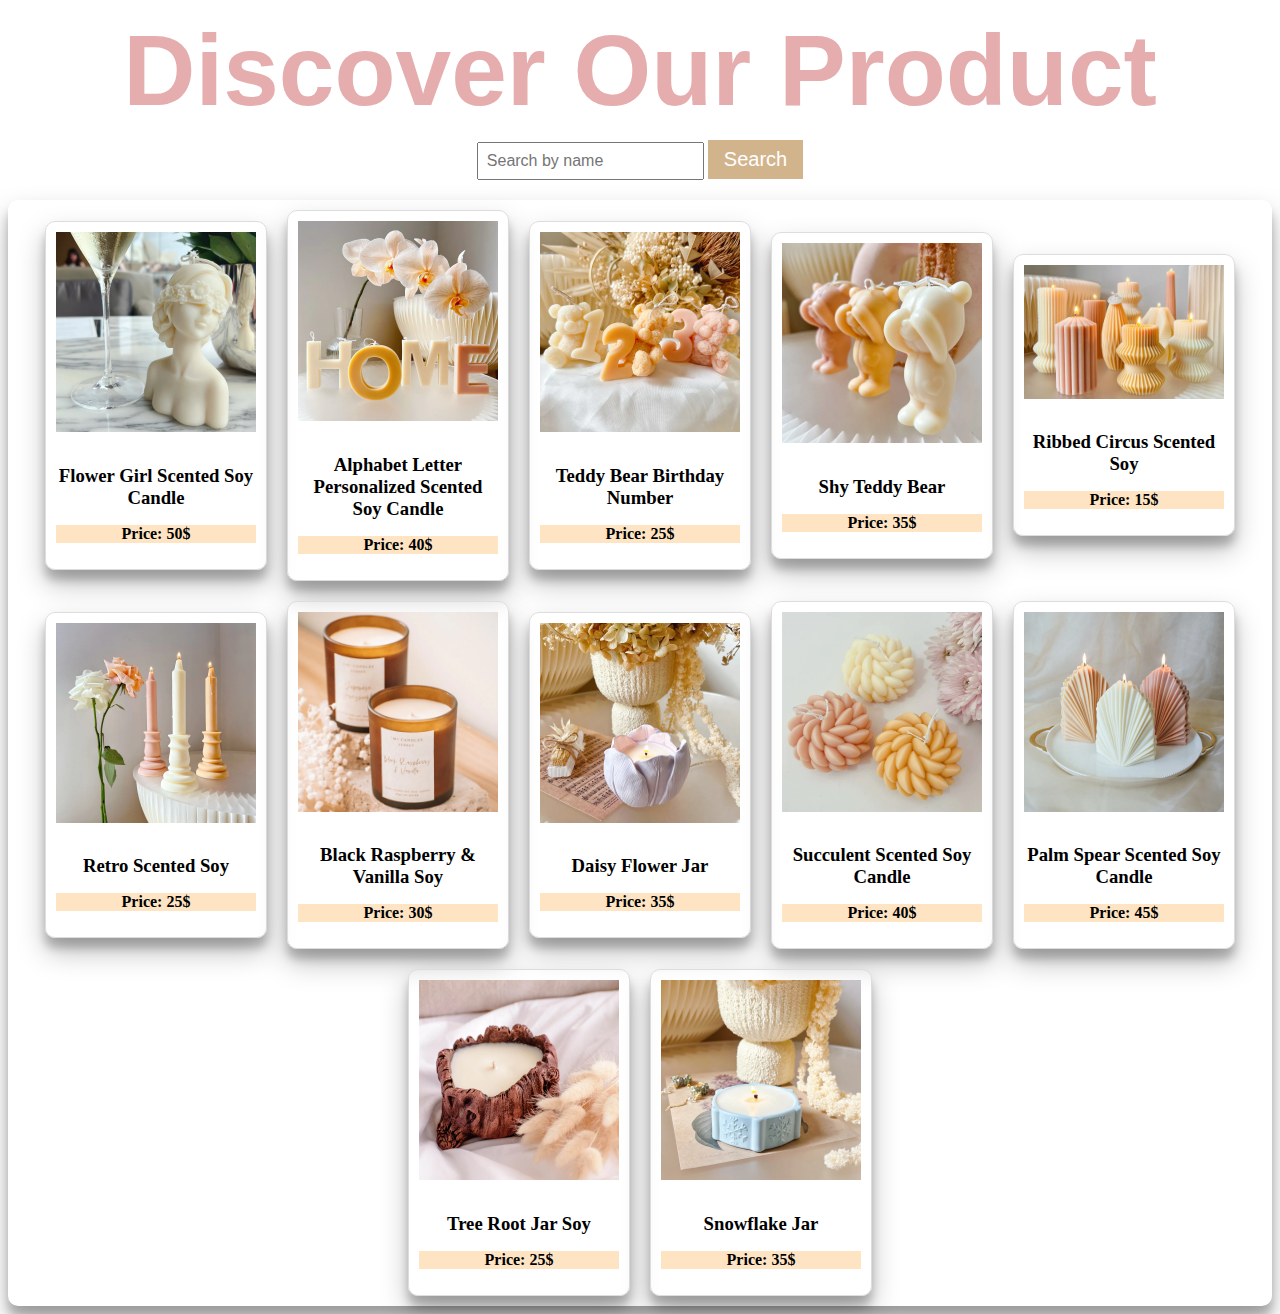
<file: index.html>
<!DOCTYPE html>
<html lang="en">
<head>
  <meta charset="UTF-8">
  <meta name="viewport" content="width=device-width, initial-scale=1.0">
  <link rel="stylesheet" href="style.css">
  <script src="https://ajax.googleapis.com/ajax/libs/jquery/3.6.1/jquery.min.js"></script>
<title>Zaino Candle</title>
</head>
<body>
    <h1> Discover Our Product</h1>
   <div id="search-container">
    <input type="text" id="search-input" placeholder="Search by name">
    <button id="search-button">Search</button>
  </div>
  
  <div id="items-container"></div>

  <script src="main.js"></script>
</body>
</html>
</file>
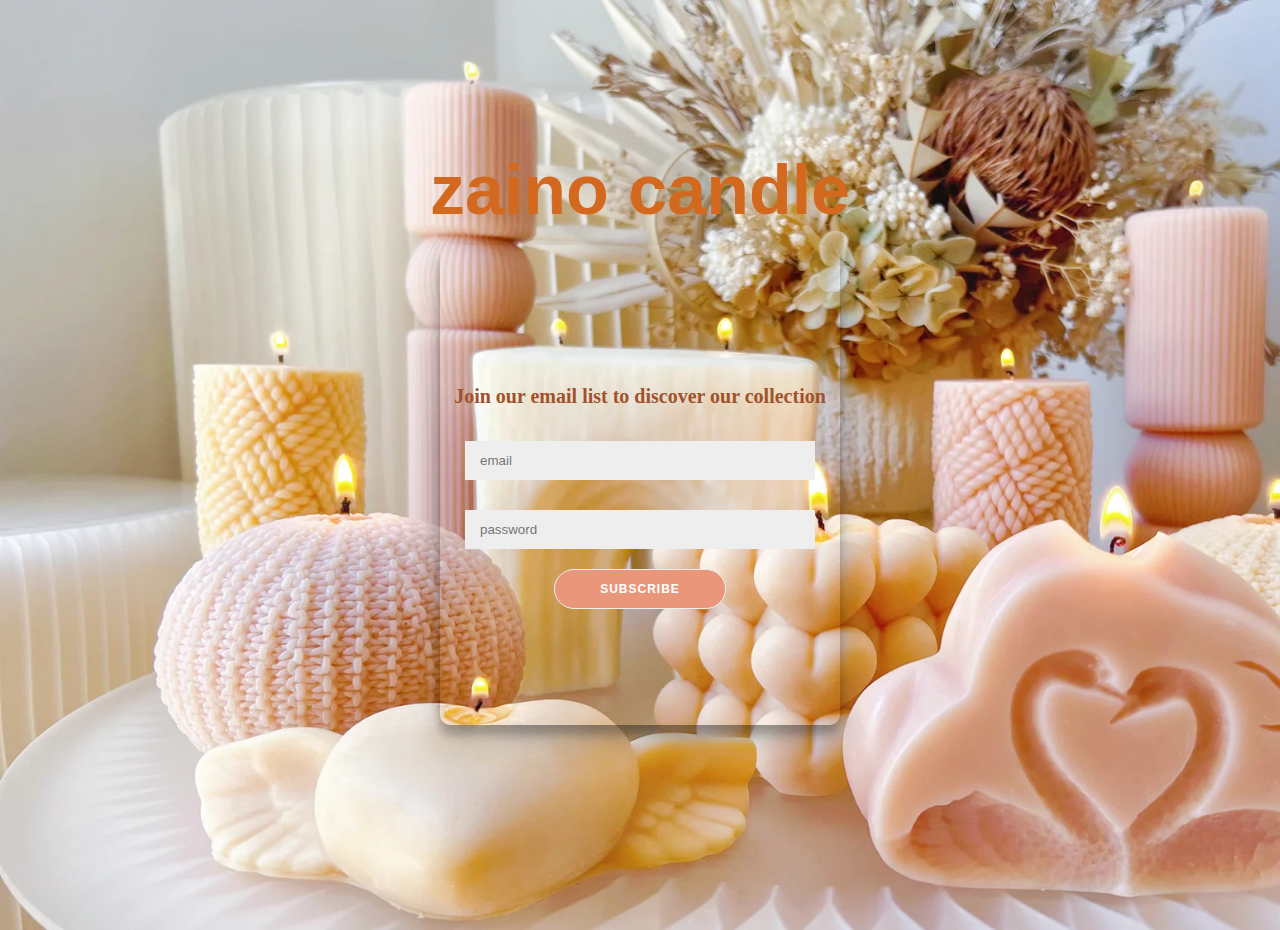
<file: file.html>
<!DOCTYPE html>
<html lang="en">
<head>
    <meta charset="UTF-8">
    <meta name="viewport" content="width=device-width, initial-scale=1.0">
    <link rel="stylesheet" href="style2.css">
  <script src="https://ajax.googleapis.com/ajax/libs/jquery/3.6.1/jquery.min.js"></script>
    <title>ZainoCandle</title>

</head>
<body>

    <h1>zaino candle</h1>
      <div class="content" id="login-form">
           <h3>Join our email list to discover our collection </h3>
          <input type="email" placeholder="email" required>
          <input type="password" placeholder="password" required>
          <button id="send-button">Subscribe</button>
        
      
      </div>








    <script src="main.js"></script>
</body>
</html>
</file>
<file: style.css>
h1{
    font-weight: bold;
  text-align: center;
  font-size: 100px;
  margin: 20px 0;
  font-family:'Segoe UI', Tahoma, Geneva, Verdana, sans-serif ;
  font-size: 100px;
  line-height: 1;
  color:#e5adad;
  }
#search-container {
    text-align: center;
    margin: 20px;
  }
  
  #search-input {
    padding: 8px;
    font-size: 16px;
  }
  
  #search-button {
    padding: 8px 16px;
    font-size: 20px;
    background-color:tan;
    color: white;
    border: none;
    cursor: pointer;
  }
  
 
  #items-container {
    display: flex;
    flex-wrap: wrap;
    justify-content: center;
    align-items: center;
    border-radius: 10px;
    box-shadow: 0 14px 28px rgba(0,0,0,0.25),0 10px 10px rgba(0,0,0,0.22);
  }
  
  .item {
    width: 200px;
    margin: 10px;
    padding: 10px;
    border: 1px solid #ddd;
    text-align: center;
    border-radius: 10px;
    box-shadow: 0 14px 28px rgba(0,0,0,0.25),0 10px 10px rgba(0,0,0,0.22);
  }
  @keyframes animateBorder {
    0% {
      border-color:antiquewhite;
      box-shadow: 0 0 10px #b37391;
    }
    25% {
      border-color:#f4eb49;
      box-shadow: 0 0 10px #513846;
    }
    50% {
      border-color: #f4eb49;
      box-shadow: 0 0 10px #f4eb49;
    }
    75% {
      border-color: #d2cfdf;
      box-shadow: 0 0 10px #cf5291;
    }
    100% {
      border-color: #b99f51;
      box-shadow: 0 0 10px #e5adad;
    }
  }
  .item {
    animation: animateBorder 5s linear infinite;
  }
  
  .item img {
    width: 100%;
    max-height: 200px;
    object-fit: cover;
    margin-bottom: 10px;
  }
  
  .item h3 {
    margin-bottom: 10px;
  }
  
 
  .item p {
    font-weight: bold;
    background-color: bisque;
    display: flex;
    justify-content: center;
    align-items: center;
  }
</file>
<file: style2.css>
.content {
    display: flex;
    flex-direction: column;
    align-items: center;
    justify-content: center;
    border-radius: 10px;
    box-shadow: 0 14px 28px rgba(0,0,0,0.25),0 10px 10px rgba(0,0,0,0.22);
    position: relative;
    overflow: hidden;
    width: 400px;
    max-width: 100%;
    min-height: 480px;
  }
  .content input {
    margin-bottom: 20px;
    width: 80%;
  }
  
    body{
        background-image: url("./photo/7.webp");
        background-repeat: no-repeat;
        background-size: cover;
        display: flex;
        justify-content: center;
        align-items: center;
        flex-direction: column;
        font-family: 'Montserrat', sans-serif;
        height: 100vh;
     margin: -20px 0 50px;
      }
  
  button {
    border-radius: 20px;
    border: 1px solid #eee;
    background-color:darksalmon;
    color: #FFFFFF;
    font-size: 12px;
    font-weight: bold;
    padding: 12px 45px;
    letter-spacing: 1px;
    text-transform: uppercase;
    transition: transform 80ms ease-in;
  }
  
  button:active {
    transform: scale(0.95);
  }
  
  button:focus {
    outline: none;
  }
  input {
    background-color: #eee;
    border: none;
    padding: 12px 15px;
    margin: 10px 0;
    width: 100%;
    
  }
  h1{
    font-weight: bold;
  text-align: center;
  font-size: 50px;
   margin: 20px 0;
   font-family: Arial, Helvetica, sans-serif;
 font-size: 70px;
  line-height: 1;
  color:chocolate
  }
  h2{
    font-weight: bold;
  text-align: center;
  font-size: 24px;
  margin: 20px 0;
  font-family: 'Dancing Script', cursive;
  font-size: 20px;
  line-height: 1.5;
  color:bisque;
  }
  h3{
    
  font-weight: bold;
  text-align: center;
  font-size: 24px;
  margin: 20px 0;
  font-family: 'Dancing Script', cursive;
  font-size: 20px;
  line-height: 1.5;
  color:sienna;

  }
</file>
